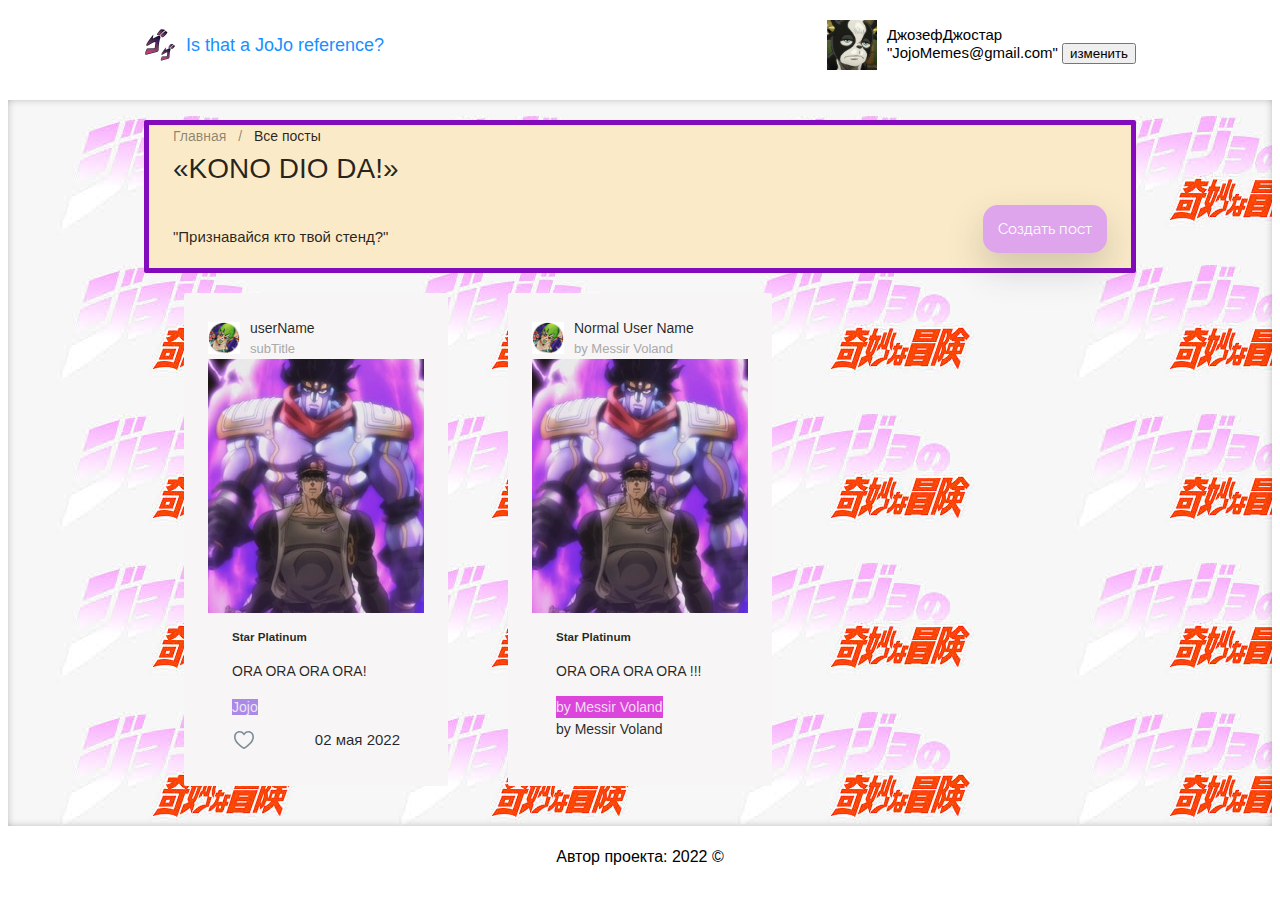
<file: index.html>
<!DOCTYPE html>
<html lang="en">
<head>
    <meta name="viewport" content="width=device-width, initial-scale=1.0">
    <meta charset="UTF-8">
    <link rel="stylesheet" href="my.css">
    <link href="https://fonts.googleapis.com/css2?family=Raleway:wght@100;300;400;500;600;700;800&display=swap" rel="stylesheet">
    <link rel="stylesheet" href="https://pro.fontawesome.com/releases/v5.10.0/css/all.css" integrity="sha384-AYmEC3Yw5cVb3ZcuHtOA93w35dYTsvhLPVnYs9eStHfGJvOvKxVfELGroGkvsg+p" crossorigin="anonymous"/>
    <link rel="stylesheet" href="https://cdnjs.cloudflare.com/ajax/libs/animate.css/4.1.1/animate.min.css"/>
    <link rel="shortcut icon" href="image/unnamed.png" type="image/png">
    <title>Is that a JoJo reference?</title>
</head>
<body>
    <div id = "root">
        <header class = "header___content">
            <div class = "container__logo">
                <div class = "row_jc_between">
                    <a class = "logo__1" href = "/">
                        <img src = "image/unnamed.png" alt = "logo">
                        <div class = "title">Is that a JoJo reference?</div>
                    </a>
                    <div>
                        <div class = "currentUser__row">
                            <span class = "avatar">
                                <img src = "image/9c23fb3fea95ce560ed99eb44ac99041.jpg" alt="avatar">
                            </span>
                            <div>
                                <div>ДжозефДжостар</div>
                                <div>
                                    "JojoMemes@gmail.com"
                                    <button type = "button" onclick="document.location='jojolk.html'" class = "ant-btn ant-btn-default">
                                        <span>изменить</span>
                                    </button>
                                </div>
                            </div>
                        </div>
                    </div>
                </div>
            </div>
        </header>
        <main class = "main__1">
            <div class = "container__postList">
            <!--Меню в шапке создать пост-->
                <div class = "card-bordered">
                    <div class = "card-body">
                    <div class = "breadcrumb">
                        <span>
                            <a class = "breadcrumb-link">Главная</a>
                            <span class = "breadcrumb-separator">/</span>

                        </span>
                        <span>
                            <a class="breadcrumb-link" href>Все посты</a>
                            <span class = "breadcrumb-separator"></span>
                        </span>
                    </div>
                    <h1>«KONO DIO DA!»</h1>
                    <div class = "row_jc_between">
                        "Признавайся кто твой стенд?"
                        <button type="button" class = "ant-btn-primary">
                            <span>Создать пост</span>
                        </button>
                    </div>
                </div>
                </div>
                <!-- постЛист класс для хранения карточек -->
                <div id="postList" class ="postList">
                    <div class = "card-white" onclick="document.location='jojopage.html'">
                        <div class = "card-header">
                            <div class="postAuthor">
                                <span class="postAuthor__avatar">
                                    <img src="image/1033987a4643f269a493b70810105657.jpg" alt="avatar">
                                </span>
                                <div>
                                    <div id = "userName" class="postAuthor__userName">userName</div>
                                    <div id = "subTitle" class="postAuthor__subTitle">subTitle</div>
                                </div>
                            </div>
                            <div class="cardContent curPointer">
                                <img alt="example" src="image/e4809fd9943b762a75fac4b4425add61.jpg" class="mb-3">
                                <div class="card-body">
                                    <h5><b>Star Platinum</b></h5>
                                    <p class="mb-1">ORA ORA ORA ORA!</p>
                                    <div class="mb-2"><span class="tag" style="background-color: rgb(170, 137, 231);">Jojo</span></div>
                                </div>
                                <div class="card-footer">
                                    <div class="row_jc_between">
                                        <div class="row">
                                            <div class="like">
                                                <svg width="24" height="24" fill="none" xmlns="http://www.w3.org/2000/svg" class="">
                                                    <path fill-rule="evenodd" clip-rule="evenodd" d="M12 21c.211 0 .514-.137.735-.265C18.405 17.205 22 13.098 22 8.922 22 5.45 19.553 3 16.29 3c-1.863 0-3.374.863-4.29 2.186C11.104 3.873 9.573 3 7.71 3 4.447 3 2 5.451 2 8.922c0 4.176 3.595 8.284 9.275 11.813.211.128.514.265.725.265Zm0-1.657c-.04 0-.11-.049-.201-.117C7.579 16.5 3.62 12.569 3.62 8.921c0-2.608 1.732-4.344 4.069-4.344 1.893 0 2.98 1.147 3.625 2.128.272.392.443.5.685.5.242 0 .393-.118.685-.5.695-.96 1.742-2.128 3.625-2.128 2.337 0 4.069 1.736 4.069 4.344 0 3.647-3.958 7.578-8.168 10.303-.1.07-.17.118-.211.118Z" fill="#7B8E98"></path>
                                                    <path clip-rule="evenodd" d="M12 19.343c-.04 0-.11-.049-.201-.117C7.579 16.5 3.62 12.569 3.62 8.921c0-2.608 1.732-4.344 4.069-4.344 1.893 0 2.98 1.148 3.625 2.128.272.392.443.5.685.5.242 0 .393-.118.685-.5.695-.96 1.742-2.128 3.625-2.128 2.337 0 4.069 1.736 4.069 4.344 0 3.647-3.958 7.578-8.168 10.303-.1.07-.17.118-.211.118Z"></path>
                                                </svg>
                                            </div>
                                        </div>
                                        <div>02 мая 2022</div>
                                    </div>
                                </div>
                            </div>
                        </div>
                    </div>
                </div>
            </div>
        </main>
    </div>
    <footer class="footer">
        <div class="container__footer">
            <div class="row_jc_center">Автор проекта: 2022 ©</div>
        </div>
    </footer>
</body>
<script src="main.js"></script>
</html>
</file>
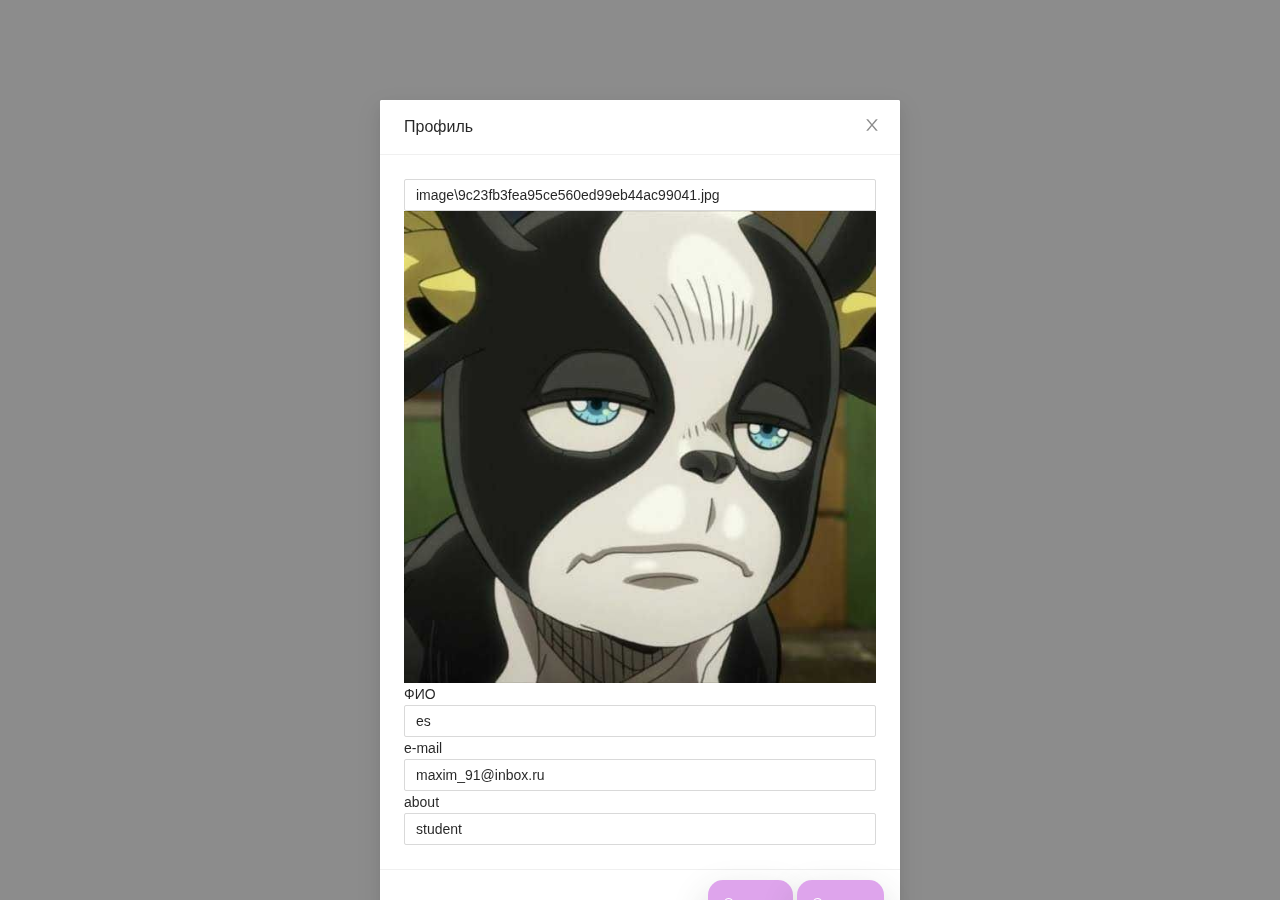
<file: jojolk.html>
<!DOCTYPE html>
<html lang="en">
<head>
    <link rel="stylesheet" href="my.css">
    <link href="https://fonts.googleapis.com/css2?family=Raleway:wght@100;300;400;500;600;700;800&display=swap" rel="stylesheet">
  <meta name="viewport" content="width=device-width, initial-scale=1.0">
  <link rel="stylesheet" 
   href="https://pro.fontawesome.com/releases/v5.10.0/css/all.css" 
   integrity="sha384-AYmEC3Yw5cVb3ZcuHtOA93w35dYTsvhLPVnYs9eStHfGJvOvKxVfELGroGkvsg+p" 
   crossorigin="anonymous"/>
   <link
    rel="stylesheet"
    href="https://cdnjs.cloudflare.com/ajax/libs/animate.css/4.1.1/animate.min.css"
  />
    <title>Is that a JoJo reference?</title>
    <link rel="shortcut icon" href="image\unnamed.png" type="image/png">
</head>
<body class="ant-scrolling-effect" style="width: calc(100% - 17px); overflow: hidden;">
    <div class="modal-root">
        <div class="modal-mask"></div>
        <div tabindex="-1" class="modal-wrap" role="dialog" aria-labelledby="rcDialogTitle0"style="">
            <div role="document" class="modal" style="width: 520px; transform-origin: 697.5px -51px;">
                <div tabindex="0" aria-hidden="true" style="width: 0px; height: 0px; overflow: hidden; outline: none;">
                </div>
                <div class="modal-content">
                    <button type="button" onclick="document.location='index.html'" aria-label="Close" class="modal-close">
                        <span class="modal-close-x">
                            <span role="img" aria-label="close" class="anticon anticon-close ant-modal-close-icon">
                                <svg viewBox="64 64 896 896" focusable="false" data-icon="close" width="1em" height="1em" fill="currentColor" aria-hidden="true">
                                    <path d="M563.8 512l262.5-312.9c4.4-5.2.7-13.1-6.1-13.1h-79.8c-4.7 0-9.2 2.1-12.3 5.7L511.6 449.8 295.1 191.7c-3-3.6-7.5-5.7-12.3-5.7H203c-6.8 0-10.5 7.9-6.1 13.1L459.4 512 196.9 824.9A7.95 7.95 0 00203 838h79.8c4.7 0 9.2-2.1 12.3-5.7l216.5-258.1 216.5 258.1c3 3.6 7.5 5.7 12.3 5.7h79.8c6.8 0 10.5-7.9 6.1-13.1L563.8 512z"></path>
                                </svg>
                            </span>
                        </span>
                    </button>
                    <div class="modal-header">
                        <div class="modal-title" id="rcDialogTitle0">Профиль</div>
                    </div>
                    <div class="modal-body">
                        <form>
                            <div>
                                <input placeholder="url avatar-a" class="ant-input mb-1" type="text" name="avatar" value="image\9c23fb3fea95ce560ed99eb44ac99041.jpg">
                                <div class="row_jc_center">
                                    <img src="image\9c23fb3fea95ce560ed99eb44ac99041.jpg" class="avatar_2">
                                </div>
                            </div>
                            <label>ФИО<input placeholder="ФИО" class="ant-input mb-2" type="text" name="name" value="es"></label>
                            <label>e-mail<input placeholder="Email" class="ant-input ant-input-disabled mb-2" type="text" name="email" value="maxim_91@inbox.ru"></label>
                            <label>about<input placeholder="about" class="ant-input mb-2" type="text" name="about" value="student"></label>
                        </form>
                    </div>
                    <div class="modal-footer">
                        <button type="button" onclick="document.location='index.html'" class="ant-btn ant-btn-primary">
                            <span>Отмена</span>
                        </button>
                        <button type="button" class="ant-btn ant-btn-primary">
                            <span>Создать</span>
                        </button>
                    </div>
                </div>
                <div tabindex="0" aria-hidden="true" style="width: 0px; height: 0px; overflow: hidden; outline: none;">
                </div>
            </div>
        </div>
    </div>
</body>
</html>
</file>
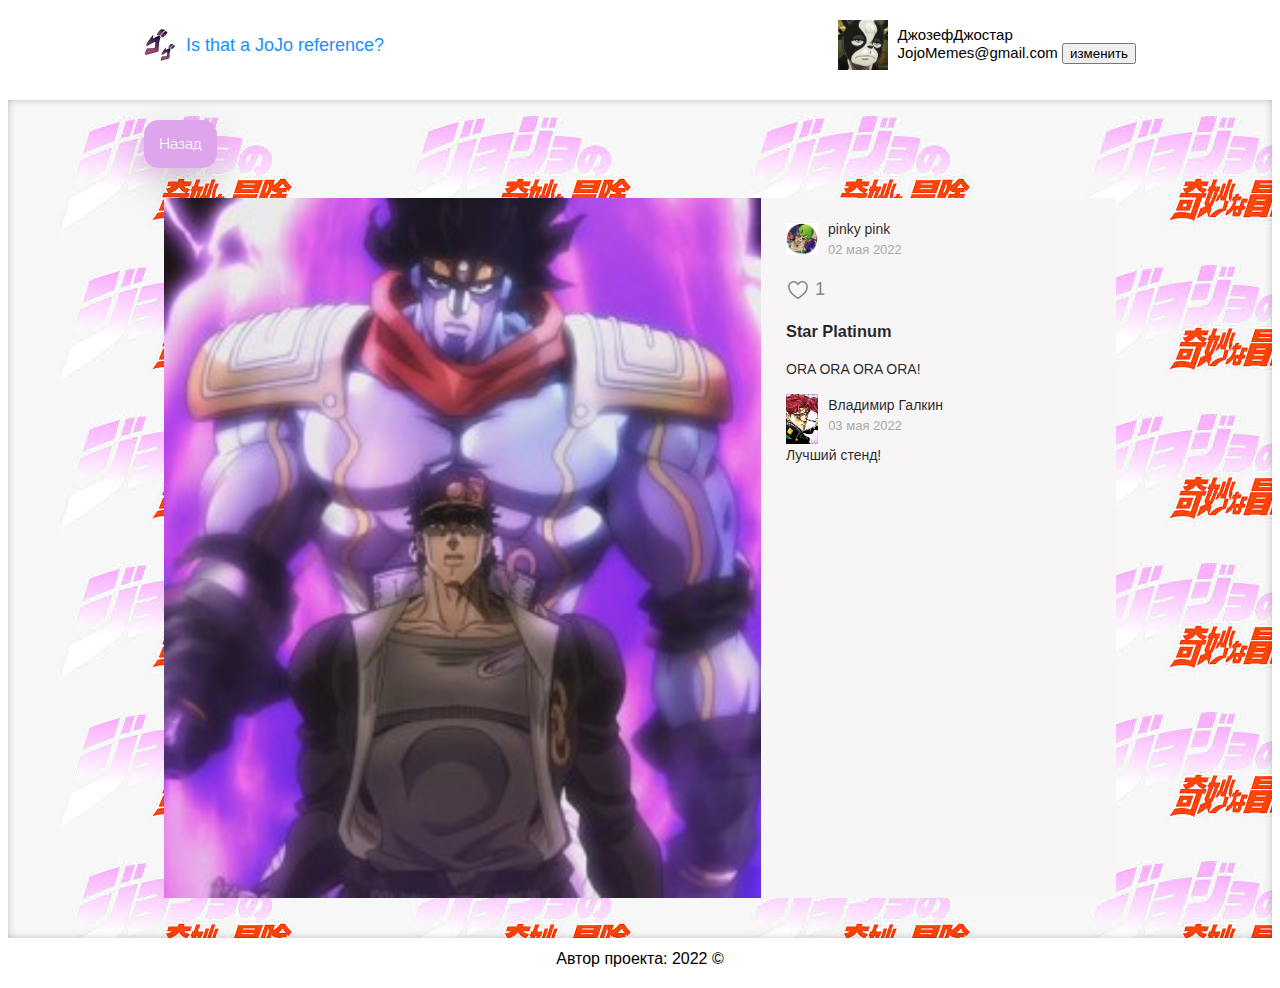
<file: jojopage.html>
<!DOCTYPE html>
<html lang="en">
<head>
    <link rel="stylesheet" href="my.css">
    <link href="https://fonts.googleapis.com/css2?family=Raleway:wght@100;300;400;500;600;700;800&display=swap" rel="stylesheet">
  <meta name="viewport" content="width=device-width, initial-scale=1.0">
  <link rel="stylesheet" 
   href="https://pro.fontawesome.com/releases/v5.10.0/css/all.css" 
   integrity="sha384-AYmEC3Yw5cVb3ZcuHtOA93w35dYTsvhLPVnYs9eStHfGJvOvKxVfELGroGkvsg+p" 
   crossorigin="anonymous"/>
   <link
    rel="stylesheet"
    href="https://cdnjs.cloudflare.com/ajax/libs/animate.css/4.1.1/animate.min.css"
  />
    <title>Is that a JoJo reference?</title>
    <link rel="shortcut icon" href="image\unnamed.png" type="image/png">
</head>
<body>
    <div id="root">
        <header class="header___content">
            <div class="container__logo">
                <div class="row_jc_between">
                    <a class="logo__1" href="/">
                        <img src = "image\unnamed.png" alt = "logo"> 
                        <div class="title">Is that a JoJo reference?</div>
                    </a>
                    <div>
                        <div class="currentUser__row">
                            <span class="avatar">
                                <img src="image\9c23fb3fea95ce560ed99eb44ac99041.jpg">
                            </span>
                            <div>
                                <div>ДжозефДжостар</div>
                                <div>JojoMemes@gmail.com 
                                    <button type="button" onclick="document.location='jojolk.html'" class="ant-btn ant-btn-default">
                                    <span>изменить</span>
                                </button>
                            </div>
                        </div>
                    </div>
                </div>
            </div>
        </div>
    </header>
    <main class="main__1">
        <div class="container__postList">
            <button type="button" onclick="document.location='index.html'" class="ant-btn ant-btn-primary mb-2">
                <span>Назад</span>
            </button>
            <div class="card-white_1">
                <div class="card-content">
                    <div class="postPage">
                        <div>
                            <img width="100%" alt="example" src="image\e4809fd9943b762a75fac4b4425add61.jpg">
                        </div>
                        <div class="postPage__body">
                            <div class="postAuthor__mb-3">
                                <span class="postAuthor__avatar">
                                    <img src="image\1033987a4643f269a493b70810105657.jpg"></span>
                                    <div>
                                        <div>pinky pink</div>
                                        <div class="postAuthor__subTitle">02 мая 2022</div>
                                    </div>
                                </div>
                                <div class="row mb-3">
                                    <div class="like">
                                        <svg width="24" height="24" fill="none" xmlns="http://www.w3.org/2000/svg" class="">
                                            <path fill-rule="evenodd" clip-rule="evenodd" d="M12 21c.211 0 .514-.137.735-.265C18.405 17.205 22 13.098 22 8.922 22 5.45 19.553 3 16.29 3c-1.863 0-3.374.863-4.29 2.186C11.104 3.873 9.573 3 7.71 3 4.447 3 2 5.451 2 8.922c0 4.176 3.595 8.284 9.275 11.813.211.128.514.265.725.265Zm0-1.657c-.04 0-.11-.049-.201-.117C7.579 16.5 3.62 12.569 3.62 8.921c0-2.608 1.732-4.344 4.069-4.344 1.893 0 2.98 1.147 3.625 2.128.272.392.443.5.685.5.242 0 .393-.118.685-.5.695-.96 1.742-2.128 3.625-2.128 2.337 0 4.069 1.736 4.069 4.344 0 3.647-3.958 7.578-8.168 10.303-.1.07-.17.118-.211.118Z" fill="#7B8E98"></path>
                                            <path clip-rule="evenodd" d="M12 19.343c-.04 0-.11-.049-.201-.117C7.579 16.5 3.62 12.569 3.62 8.921c0-2.608 1.732-4.344 4.069-4.344 1.893 0 2.98 1.148 3.625 2.128.272.392.443.5.685.5.242 0 .393-.118.685-.5.695-.96 1.742-2.128 3.625-2.128 2.337 0 4.069 1.736 4.069 4.344 0 3.647-3.958 7.578-8.168 10.303-.1.07-.17.118-.211.118Z"></path>
                                        </svg>1</div>
                                        <div>
                                        </div>
                                    </div>
                                    <h3>
                                        <b>Star Platinum</b>
                                    </h3>
                                    <p class="mb-5">ORA ORA ORA ORA!</p>
                                    <div class="comment__mb-2">
                                        <div class="postAuthor">
                                            <span class="avatar"><img src="image\8945.jpg"></span>
                                            <div>
                                                <div>Владимир Галкин</div>
                                                <div class="postAuthor__subTitle">03 мая 2022</div>
                                            </div>
                                        </div>Лучший стенд!</div>
                                    </div>
                                </div>
                            </div>
                        </div>
                    </div>
                </main>
                <footer class="footer">
                    <div class="container__footer">
                        <div class="row_jc_center">Автор проекта: 2022 ©</div>
                    </div>
                </footer>
            </div>
</body>
</html>
</file>
<file: my.css>
body {
    font-family: "Nunito", "Arial", "Helvetica", sans-serif;
    height: 100%;
}
div {
    display: block;
}
#root {
    min-height: 100%;
    display: grid;
    grid-template-rows: minmax(50px, max-content) 10fr minmax(10px, max-content);
}
.header___content {
    width: 100%;
    background-color: var(--main-panel);
    padding: 12px 0;
    min-height: 68px;
}
.container__logo {
    max-width: 992px;
    width: 95%;
    margin: 0 auto;
    padding: 0 16px;
}
.row_jc_between {
    display: flex;
    justify-content: space-between;
    align-items: center;
}
.logo__1 {
    display: flex;
    min-width: 200px;
    gap: 10px;
    align-items: center;
    font-size: large;
    font-weight: 100;
}

a, area, button, [role='button'], input:not([type='range']), label, select, summary, textarea {
    touch-action: manipulation;
}

a {
    color: #1890ff;
    text-decoration: none;
    background-color: transparent;
    outline: none;
    cursor: pointer;
    transition: color 0.3s;
    -webkit-text-decoration-skip: objects;
}
.logo__1 img {
    max-width: 32px;
}
img {
    vertical-align: middle;
    border-style: none;
    width: 1000px;
}
.logo__1 .title {
    font-size: large;
}
.currentUser__row {
    display: flex;
    align-items: center;
    gap: 10px;
}
.avatar {
    font-size: 18px;
    height: 50px;
}
.avatar > img {
    display: block;
    width: 100%;
    height: 100%;
    -o-object-fit: cover;
    object-fit: cover;
}
img {
    max-width: 100%;
    vertical-align: middle;
    border-style: none;
}
button, html [type="button"], [type="reset"], [type="submit"] {
    -webkit-appearance: button;
}
.ant-btn > span {
    display: inline-block;
}
.ant-btn:hover {
    background-color: #e7c8e6;
    box-shadow: 0 16px 36px rgba(64, 59, 73, 0.2);
    transition: background-color 0.3s;
    transition: margin-right 0.3s ease;
}
.main__1 {
    padding: 20px 0px;
    background-color: #7bcae2;
    background:url('image/images.jpg');
    box-shadow : inset 0 0 14px -8px;
    height: auto;
    width: auto;
}
.container__postList {
    max-width: 992px;
    width: 95%;
    margin: 0 auto;
    padding: 0 16px;
}
.card-bordered {
    margin-bottom: 20px;
    border: 5px solid #830bbb;
    box-sizing: border-box;
    margin: 0;
    padding: 0;
    color: rgba(0, 0, 0, 0.85);
    font-size: 14px;
    font-variant: tabular-nums;
    line-height: 1.5715;
    list-style: none;
    font-feature-settings: 'tnum';
    position: relative;
    background-color: rgb(250, 234, 200);
    border-radius: 2px;
}
.card-body {
    padding: 24px;
}

.breadcrumb {
    margin-bottom: 15px;
    box-sizing: border-box;
    margin: 0;
    padding: 0;
    color: rgba(0, 0, 0, 0.85);
    font-variant: tabular-nums;
    line-height: 1.5715;
    list-style: none;
    font-feature-settings: 'tnum';
    color: rgba(0, 0, 0, 0.45);
    font-size: 14px;
}
.breadcrumb a {
    color: rgba(0, 0, 0, 0.45);
    transition: color 0.3s;
}
.breadcrumb a:hover {
    color: #491649;
    transition: background-color 0.3s;
    transition: margin-right 0.3s ease;
  }
.breadcrumb-separator {
    margin: 0 8px;
    color: rgba(0, 0, 0, 0.45);
}
.breadcrumb > span:last-child a {
    color: rgba(0, 0, 0, 0.85);
}

h1, h2, h3, h4, h5, h6 {
    margin-top: 0;
    margin-bottom: 0.5em;
    color: rgba(0, 0, 0, 0.85);
    font-weight: 500;
}
.row_jc_between {
    display: flex;
    justify-content: space-between;
    align-items: center;
    font-size: 15px;
    font-family:'Trebuchet MS', 'Lucida Sans Unicode', 'Lucida Grande', 'Lucida Sans', Arial, sans-serif
}
.ant-btn-primary {
    color: #fff;
    border-color: #3c0f3d;
    background: #dea4ec;
    font-family: 'Raleway', sans—serif;
    font-size: 15px;
    border: none;
    border-radius: 15px;
    cursor: pointer;
    box-shadow: 0 16px 36px rgba(61, 63, 61, 0.22);
    padding: 15px;
    margin-bottom: 15px;
}
.ant-btn-primary:hover {
    background-color: #5e285b;
    box-shadow: 0 16px 36px rgba(93, 18, 233, 0.2);
    transition: background-color 0.3s;
    transition: margin-right 0.3s ease;
  }
.ant-btn > span {
    display: inline-block;
}
.postList {
    display: grid;
    grid-template-columns: repeat(3, minmax(100px, 1fr));
    gap: 20px;
    margin: 0 auto;
    padding: 0 20px;
}
.card-white {
    box-sizing: border-box;
    margin: 20px; ;
    padding: 0;
    color: rgba(0, 0, 0, 0.85);
    font-size: 14px;
    font-variant: tabular-nums;
    line-height: 1.5715;
    list-style: none;
    font-feature-settings: 'tnum';
    position: relative;
    background: rgb(247, 245, 245);
    border-radius: 2px;
    display: grid;
    grid-template-rows: minmax(0px, max-content) 10fr minmax(0px, max-content);
    grid-template-columns: minmax(50px, max-content);
    cursor: pointer;
}
.card-header {
    padding: 24px 24px 10px 24px;
    overflow: hidden;
    box-sizing: content-box;
}
.postAuthor {
    display: flex;
    align-items: flex-start;
    gap: 10px;
    width: 100%;
    overflow: hidden;
}
.postAuthor__avatar {
    min-width: 32px;
    max-width: 32px;
    margin-top: 5px;
    font-size: 18px;
}
.avatar > img {
    display: block;
    width: 100%;
    height: 100%;
    -o-object-fit: cover;
    object-fit: cover;
}
.postAuthor__subTitle {
    color: darkgray;
    font-size: small;
}
.cardContent {
    overflow: hidden;
    width: 1000px;
    max-width: 100%;
}
.mb-3 {
    margin-bottom: 15px;
}
.card-body {
    padding: 0px 24px;
}
b, strong {
    font-weight: bolder;
}
.mb-2 {
    margin-bottom: 10px;
}
.card-footer {
    padding: 0px 24px 24px 24px;
}
.row_jc_between {
    display: flex;
    justify-content: space-between;
    align-items: center;
}
.row {
    display: flex;
    align-items: center;
    gap: 10px;
}
.tag {
    color: rgba(250, 249, 249, 0.85);
    font-size: 14px;
    font-variant: tabular-nums;
    line-height: 1.5715;
    list-style: none;
    font-feature-settings: 'tnum';
}
.like {
    display: flex;
    align-items: center;
    gap: 5px;
    font-size: large;
    color: #7B8E98;
    cursor: pointer;
}
.row_jc_center {
    display: flex;
    justify-content: center;
    align-items: center;
}

.footer {
    width: 100%;
    background-color: var(--main-panel);
    padding-top: 12px;
    padding-bottom: 12px
}
.container__footer {
    max-width: 992px;
    width: 95%;
    margin: 0 auto;
    padding: 0 16px;
}
.card-white_1 {
    box-sizing: border-box;
    margin: 20px; ;
    padding: 0;
    color: rgba(0, 0, 0, 0.85);
    font-size: 14px;
    font-variant: tabular-nums;
    line-height: 1.5715;
    list-style: none;
    font-feature-settings: 'tnum';
    position: relative;
    background: rgb(247, 245, 245);
    border-radius: 2px;
    display: grid;
    grid-template-rows: minmax(0px, max-content) 10fr minmax(0px, max-content);
    grid-template-columns: minmax(50px, max-content);
}
.postPage {
    display: grid;
    grid-template-columns: minmax(400px, 600px) minmax(200px, 350px);
    gap: 5px;
    overflow: hidden;
}
.postPage__body {
    padding: 20px;
}
.postAuthor__mb-3 {
    display: flex;
    align-items: flex-start;
    gap: 10px;
    width: 100%;
    overflow: hidden;
    margin-bottom: 15px;
}
.comment {
    border-top: 1px solid darkgray;
}
.modal-mask {
    position: fixed;
    top: 0;
    right: 0;
    bottom: 0;
    left: 0;
    z-index: 1000;
    height: 100%;
    background-color: rgba(0, 0, 0, 0.45);
}
.modal-wrap {
    z-index: 1000;
    position: fixed;
    top: 0;
    right: 0;
    bottom: 0;
    left: 0;
    overflow: auto;
    outline: 0;
}
.modal {
    box-sizing: border-box;
    padding: 0;
    color: rgba(0, 0, 0, 0.85);
    font-size: 14px;
    font-variant: tabular-nums;
    line-height: 1.5715;
    list-style: none;
    font-feature-settings: 'tnum';
    pointer-events: none;
    position: relative;
    top: 100px;
    max-width: calc(100vw - 32px);
    margin: 0 auto;
    padding-bottom: 24px;
    width: 520px;
    transform-origin: 697.5px -51px;
}
.modal-content {
    position: relative;
    background-color: #fff;
    background-clip: padding-box;
    border: 0;
    border-radius: 2px;
    box-shadow: 0 3px 6px -4px rgb(0 0 0 / 12%), 0 6px 16px 0 rgb(0 0 0 / 8%), 0 9px 28px 8px rgb(0 0 0 / 5%);
    pointer-events: auto;
}
.modal-close {
    position: absolute;
    top: 0;
    right: 0;
    z-index: 10;
    padding: 0;
    color: rgba(0, 0, 0, 0.45);
    font-weight: 700;
    line-height: 1;
    text-decoration: none;
    background: transparent;
    border: 0;
    outline: 0;
    cursor: pointer;
    transition: color 0.3s;
}
.modal-close-x {
    display: block;
    width: 56px;
    height: 56px;
    font-size: 16px;
    font-style: normal;
    line-height: 56px;
    text-align: center;
    text-transform: none;
    text-rendering: auto;
}
.modal-header {
    padding: 16px 24px;
    color: rgba(0, 0, 0, 0.85);
    background: #fff;
    border-bottom: 1px solid #f0f0f0;
    border-radius: 2px 2px 0 0;
}
.modal-title {
    margin: 0;
    color: rgba(0, 0, 0, 0.85);
    font-weight: 500;
    font-size: 16px;
    line-height: 22px;
    word-wrap: break-word;
}
.modal-body {
    padding: 24px;
    font-size: 14px;
    line-height: 1.5715;
    word-wrap: break-word;
}
.avatar__2 {
    border-radius: 50%;
    width: 350px;
    height: 350px;
}
.ant-input {
    box-sizing: border-box;
    margin: 0;
    padding: 0;
    font-variant: tabular-nums;
    list-style: none;
    font-feature-settings: 'tnum';
    position: relative;
    display: inline-block;
    width: 100%;
    min-width: 0;
    padding: 4px 11px;
    color: rgba(0, 0, 0, 0.85);
    font-size: 14px;
    line-height: 1.5715;
    background-color: #fff;
    background-image: none;
    border: 1px solid #d9d9d9;
    border-radius: 2px;
    transition: all 0.3s;
}
a, area, button, [role='button'], input:not([type='range']), label, select, summary, textarea {
    touch-action: manipulation;
}
.modal-footer {
    padding: 10px 16px;
    text-align: right;
    background: transparent;
    border-top: 1px solid #f0f0f0;
    border-radius: 0 0 2px 2px;
}
</file>
